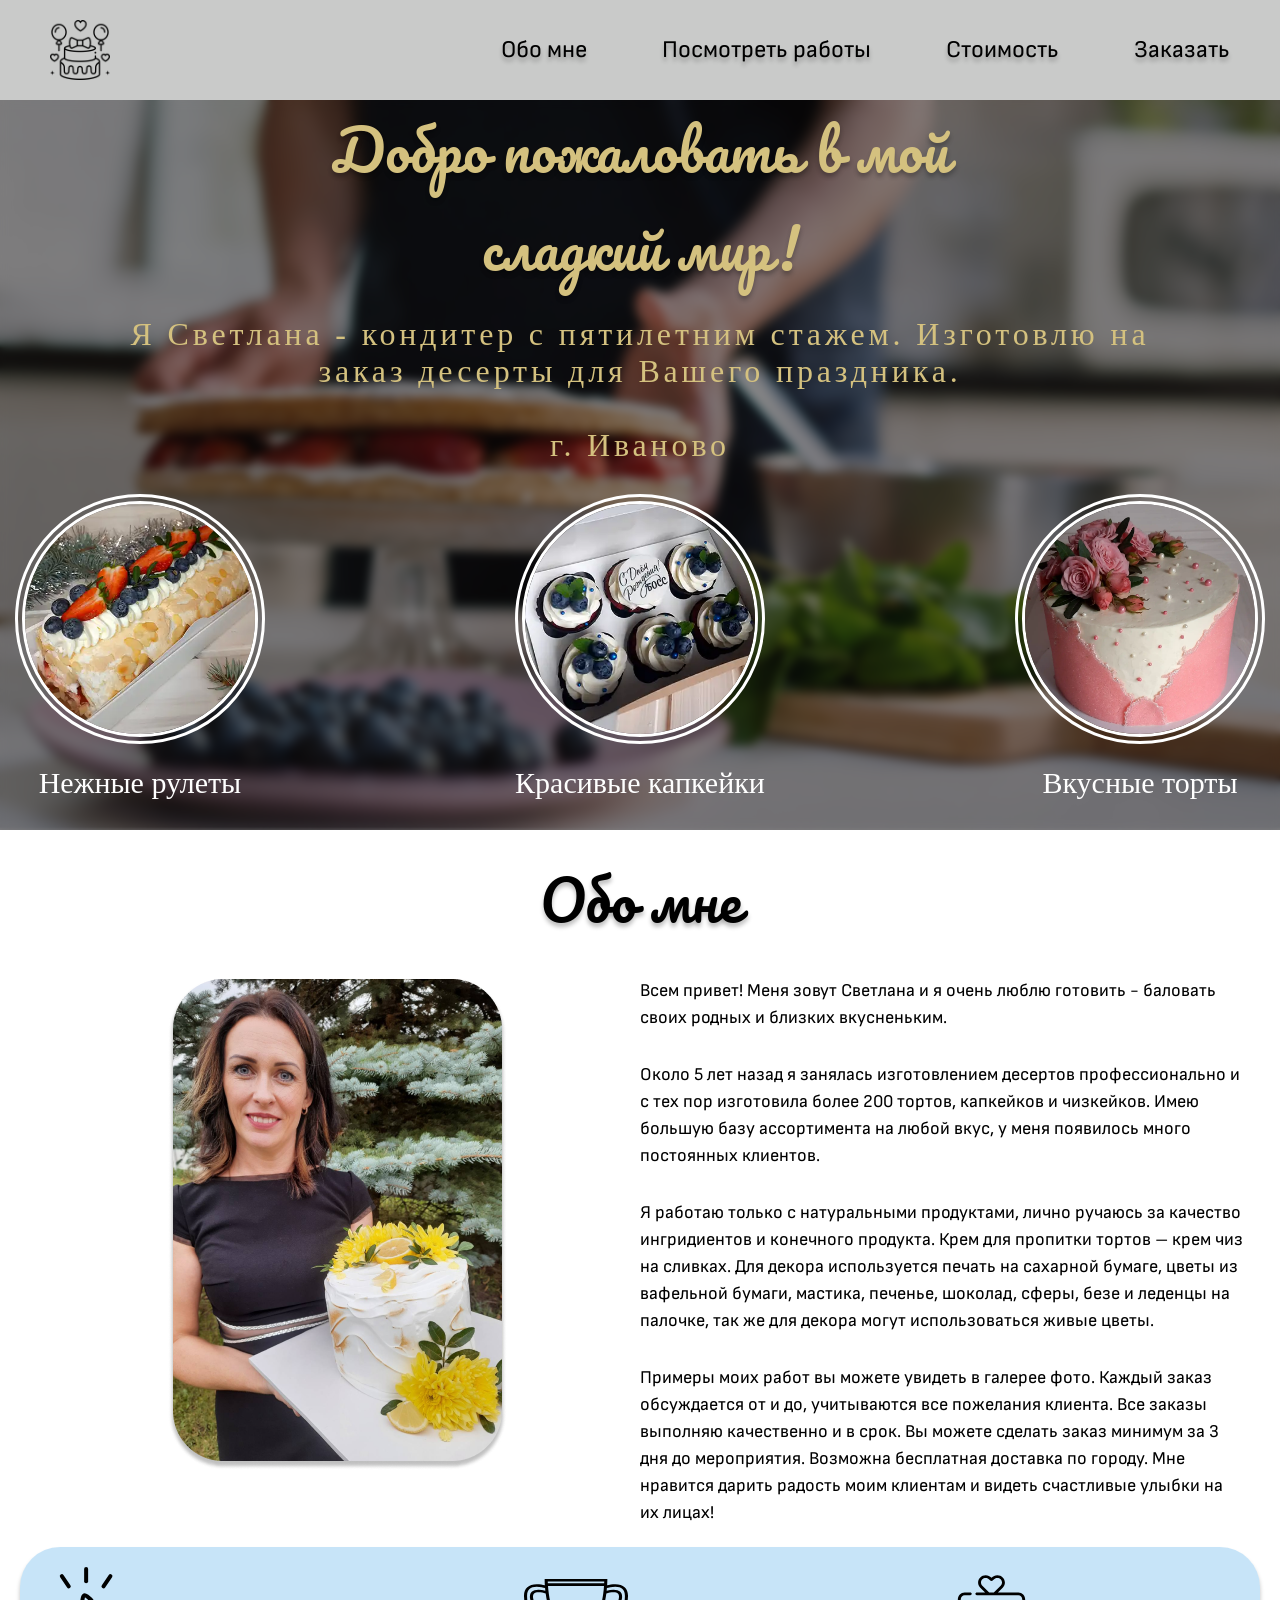
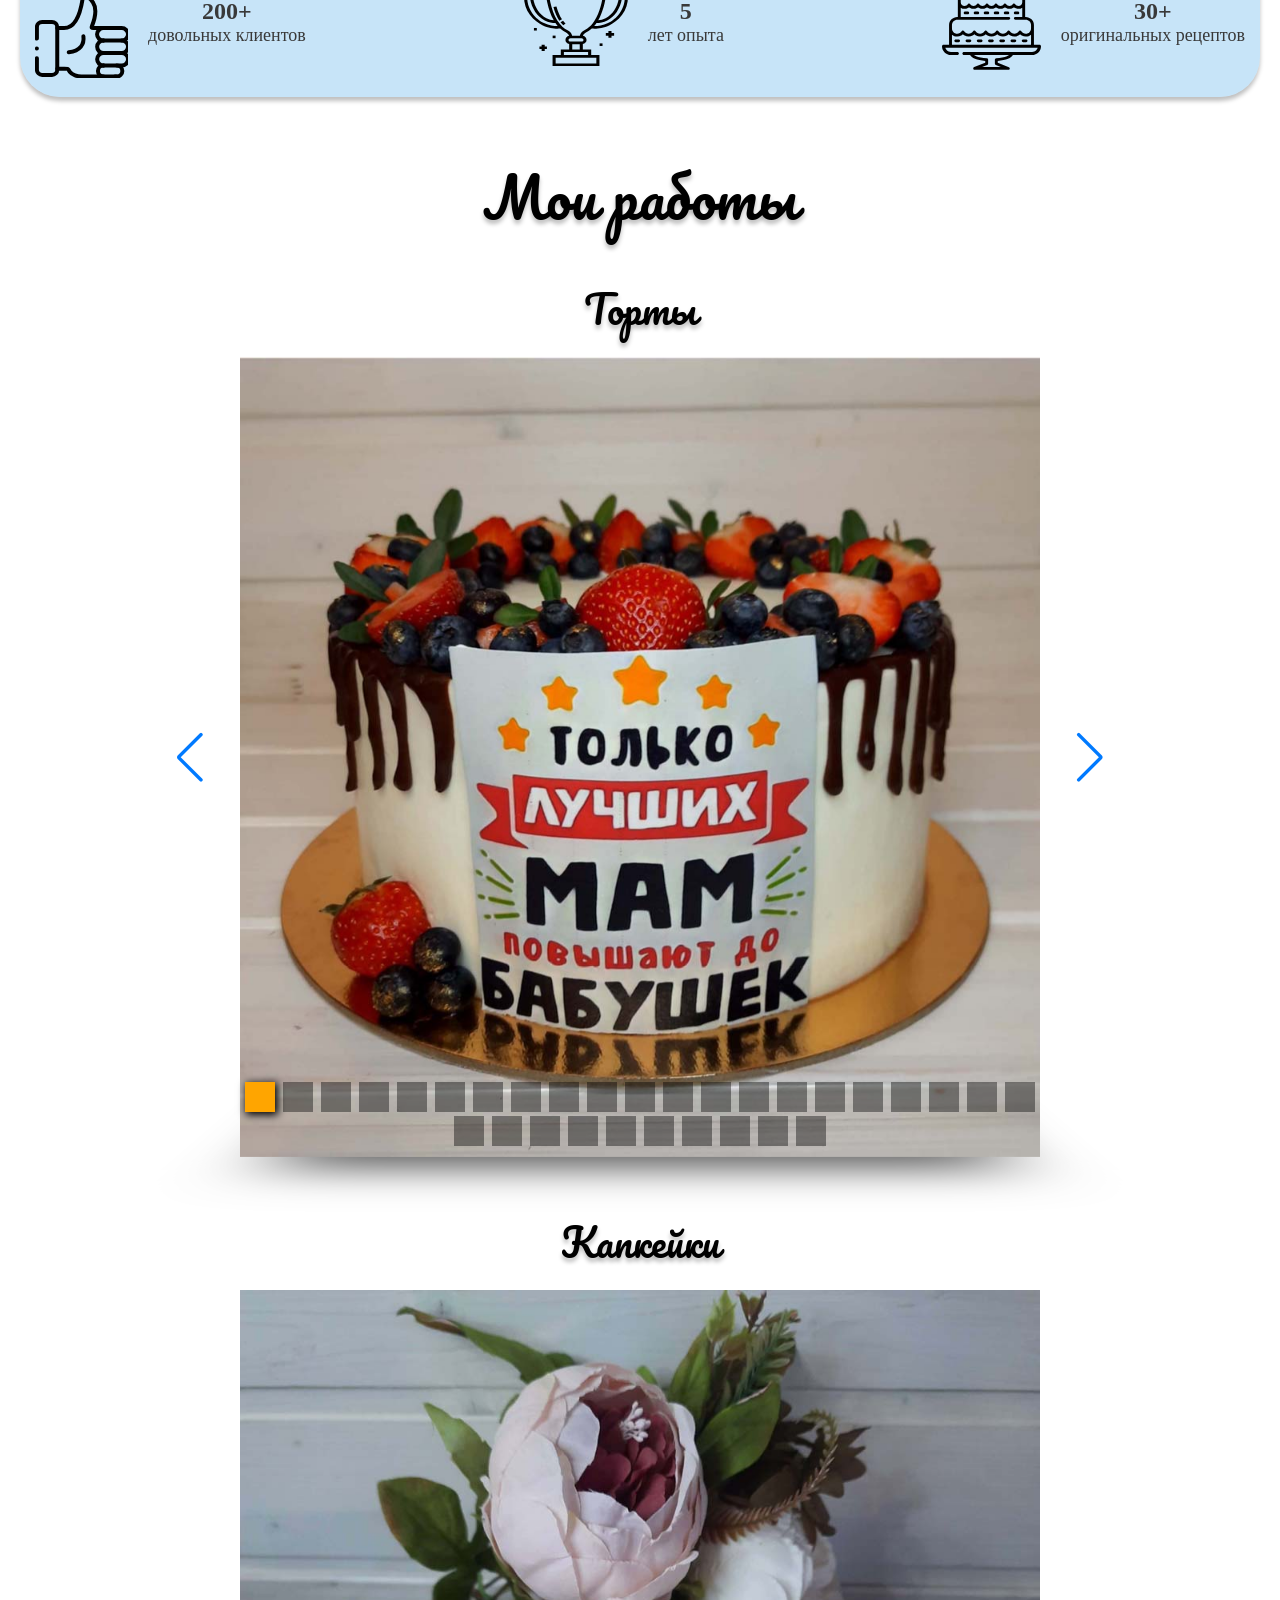
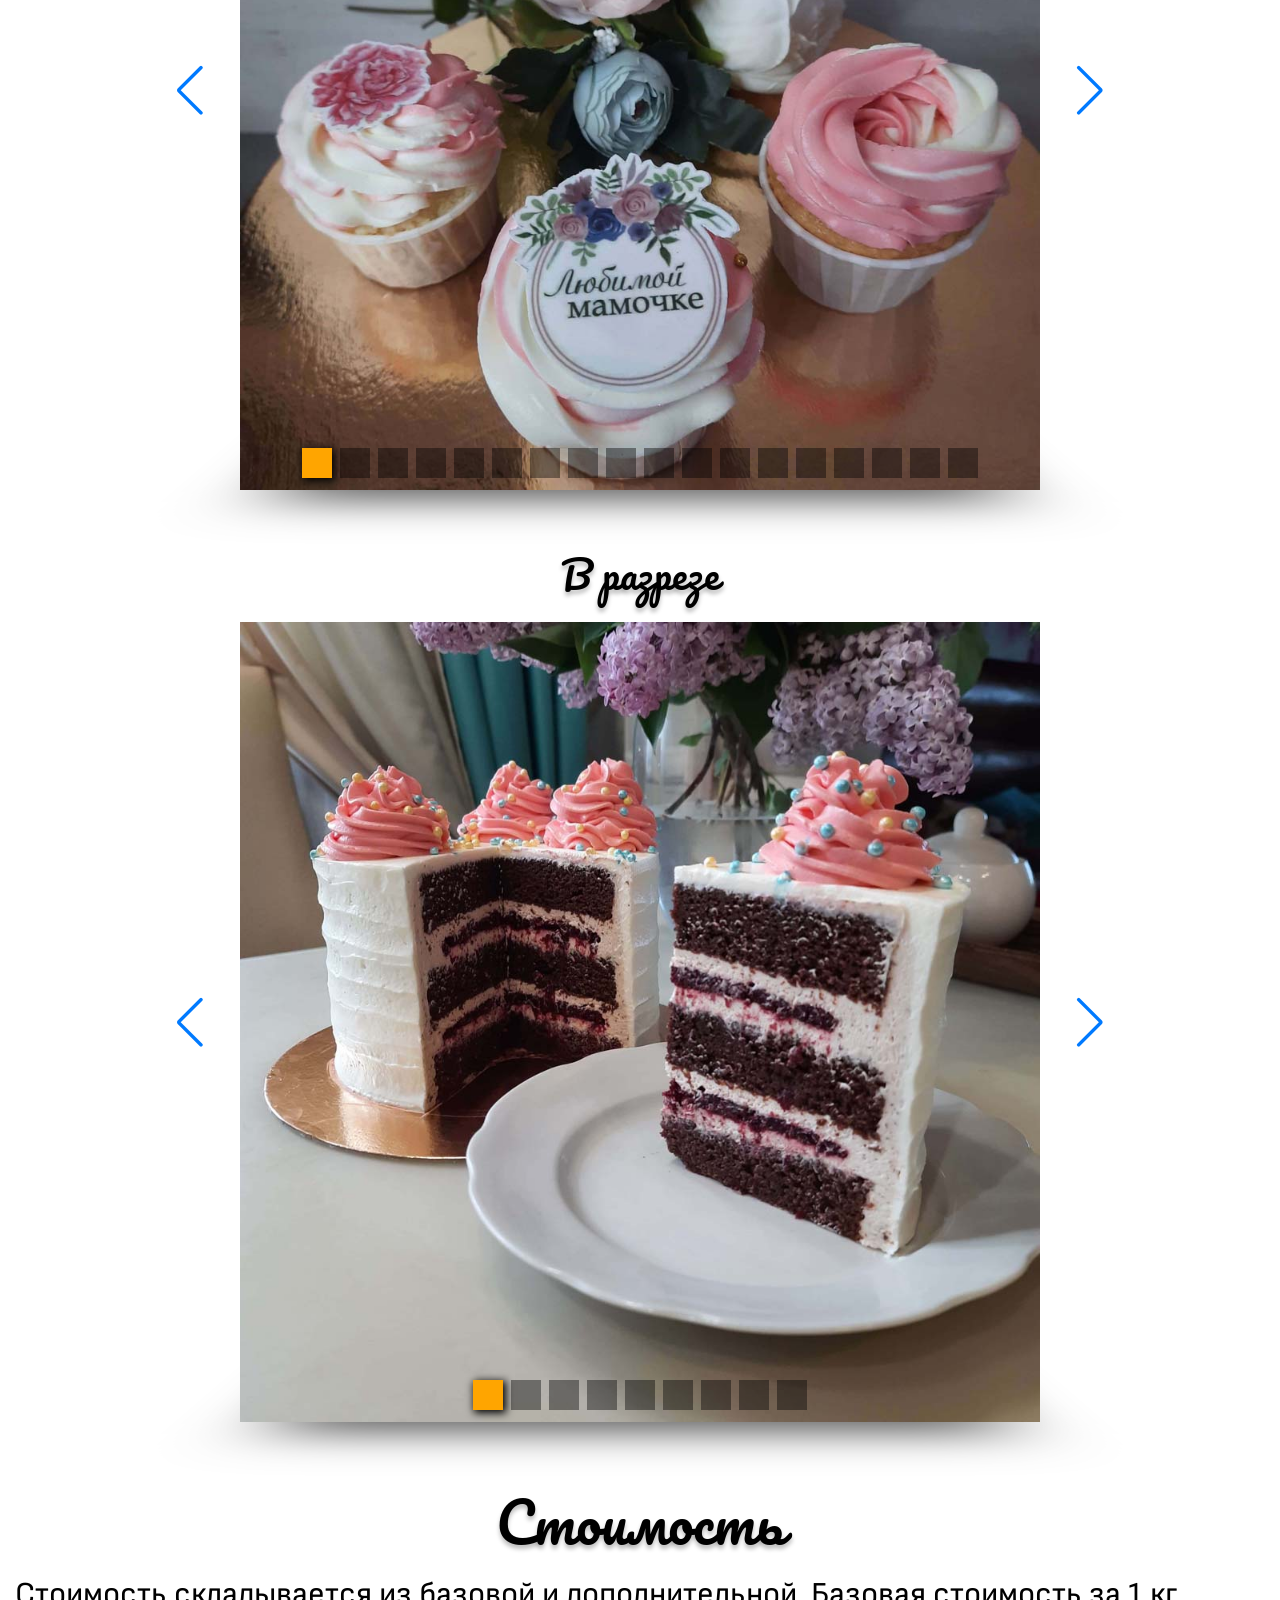
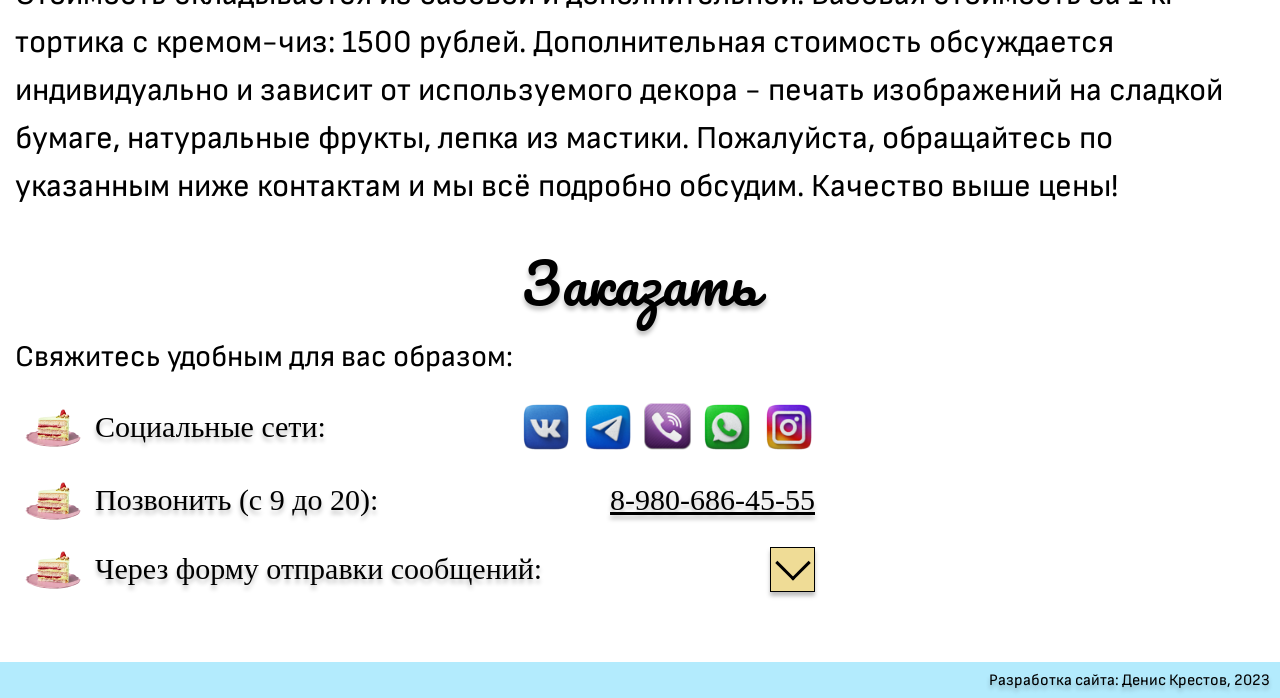
<file: index.html>
<!DOCTYPE html>
<html lang="ru">
  <head>
    <meta charset="UTF-8" />
    <meta name="viewport" content="width=device-width, initial-scale=1.0" />
    <meta
      name="description"
      content="Sweet37house - г. Иваново. Изготовление на заказ красивых и натуральных тортов, капкейков, чизкейков, меренговых рулетов. Возможна доставка по городам Иваново, Кохма. Лучший кондитер для Вашего праздника!"
    />
    <title>Sweet37house</title>
    <link
      rel="apple-touch-icon"
      sizes="57x57"
      href="icons/fav/apple-icon-57x57.png"
    />
    <link
      rel="apple-touch-icon"
      sizes="60x60"
      href="icons/fav/apple-icon-60x60.png"
    />
    <link
      rel="apple-touch-icon"
      sizes="72x72"
      href="icons/fav/apple-icon-72x72.png"
    />
    <link
      rel="apple-touch-icon"
      sizes="76x76"
      href="icons/fav/apple-icon-76x76.png"
    />
    <link
      rel="apple-touch-icon"
      sizes="114x114"
      href="icons/fav/apple-icon-114x114.png"
    />
    <link
      rel="apple-touch-icon"
      sizes="120x120"
      href="icons/fav/apple-icon-120x120.png"
    />
    <link
      rel="apple-touch-icon"
      sizes="144x144"
      href="icons/fav/apple-icon-144x144.png"
    />
    <link
      rel="apple-touch-icon"
      sizes="152x152"
      href="icons/fav/apple-icon-152x152.png"
    />
    <link
      rel="apple-touch-icon"
      sizes="180x180"
      href="icons/fav/apple-icon-180x180.png"
    />
    <link
      rel="icon"
      type="image/png"
      sizes="192x192"
      href="icons/fav/android-icon-192x192.png"
    />
    <link
      rel="icon"
      type="image/png"
      sizes="32x32"
      href="icons/fav/favicon-32x32.png"
    />
    <link
      rel="icon"
      type="image/png"
      sizes="96x96"
      href="icons/fav/favicon-96x96.png"
    />
    <link
      rel="icon"
      type="image/png"
      sizes="16x16"
      href="icons/fav/favicon-16x16.png"
    />
    <link rel="manifest" href="icons/fav/manifest.json" />
    <meta name="msapplication-TileColor" content="#ffffff" />
    <meta
      name="msapplication-TileImage"
      content="icons/fav/ms-icon-144x144.png"
    />
    <meta name="theme-color" content="#ffffff" />
    <link
      rel="stylesheet"
      href="https://cdn.jsdelivr.net/npm/swiper@10/swiper-bundle.min.css"
    />
    <link rel="stylesheet" href="fonts/stylesheet.css" />
    <link rel="stylesheet" href="css/reset.css" />
    <link rel="stylesheet" href="css/style.css" />
  </head>
  <body>
    <header class="header">
      <div class="container">
        <button class="burger-menu">
          <div class="burger-menu__button burger-menu_not-active">
            <span></span>
            <span></span>
            <span></span>
          </div>
        </button>
        <div class="header__content">
          <div class="header__logo">
            <img src="icons/logo.svg" alt="тортик" />
          </div>
          <nav class="header__nav nav-menu">
            <ul class="nav-menu__list">
              <li class="nav__item">
                <a href="#about" class="nav-menu__link">Обо мне</a>
              </li>
              <li class="nav__item">
                <a href="#section-gallery" class="nav-menu__link"
                  >Посмотреть работы</a
                >
              </li>
              <li class="nav__item">
                <a href="#section-price" class="nav-menu__link">Стоимость</a>
              </li>
              <li class="nav__item">
                <a href="#section-order" class="nav-menu__link">Заказать</a>
              </li>
            </ul>
          </nav>
        </div>
      </div>
    </header>
    <main>
      <section class="intro">
        <div class="intro__blur">
          <div class="container">
            <h1 class="intro__title">Добро пожаловать в мой сладкий мир!</h1>
            <h2 class="intro__text">
              Я Светлана - кондитер с пятилетним стажем. Изготовлю на заказ
              десерты для Вашего праздника. <br /><br />г. Иваново
            </h2>
            <div class="intro__picture-blocks">
              <div class="picture-block">
                <div class="picture-block__picture">
                  <img src="img/roll-tiny.webp" alt="Рулеты" />
                </div>
                <div class="picture-block__text">Нежные рулеты</div>
              </div>
              <div class="picture-block">
                <div class="picture-block__picture">
                  <img src="img/cupcake-tiny.webp" alt="Красивые капкейки" />
                </div>
                <div class="picture-block__text">Красивые капкейки</div>
              </div>
              <div class="picture-block">
                <div class="picture-block__picture">
                  <img src="img/cake-tiny.webp" alt="Вкусные торты" />
                </div>
                <div class="picture-block__text">Вкусные торты</div>
              </div>
            </div>
          </div>
        </div>
      </section>
      <section class="about">
        <div class="container">
          <h3 class="about__title" id="about">Обо мне</h3>
          <div class="about__content">
            <div class="about__img">
              <img src="img/about.png" alt="моя фотография" />
            </div>
            <div class="about__text-block">
              <p class="about__text">
                Всем привет! Меня зовут Светлана и я очень люблю готовить -
                баловать своих родных и близких вкусненьким.
              </p>
              <p class="about__text">
                Около 5 лет назад я занялась изготовлением десертов
                профессионально и с тех пор изготовила более 200 тортов,
                капкейков и чизкейков. Имею большую базу ассортимента на любой
                вкус, у меня появилось много постоянных клиентов.
              </p>
              <p class="about__text">
                Я работаю только с натуральными продуктами, лично ручаюсь за
                качество ингридиентов и конечного продукта. Крем для пропитки
                тортов – крем чиз на сливках. Для декора используется печать на
                сахарной бумаге, цветы из вафельной бумаги, мастика, печенье,
                шоколад, сферы, безе и леденцы на палочке, так же для декора
                могут использоваться живые цветы.
              </p>
              <p class="about__text">
                Примеры моих работ вы можете увидеть в галерее фото. Каждый
                заказ обсуждается от и до, учитываются все пожелания клиента.
                Все заказы выполняю качественно и в срок. Вы можете сделать
                заказ минимум за 3 дня до мероприятия. Возможна бесплатная
                доставка по городу. Мне нравится дарить радость моим клиентам и
                видеть счастливые улыбки на их лицах!
              </p>
            </div>
          </div>
        </div>
      </section>
      <section class="advantage">
        <div class="container">
          <div class="advantage__row">
            <div class="item-advantage">
              <div class="item-advantage__img">
                <img src="icons/adv-hand.svg" alt="иконка" />
              </div>
              <div class="item-advantage__text">
                <div class="item-advantage__text-top">200+</div>
                <div class="item-advantage__text-bottom">
                  довольных клиентов
                </div>
              </div>
            </div>
            <div class="item-advantage">
              <div class="item-advantage__img">
                <img src="icons/adv-trophy.svg" alt="иконка" />
              </div>
              <div class="item-advantage__text">
                <div class="item-advantage__text-top">5</div>
                <div class="item-advantage__text-bottom">лет опыта</div>
              </div>
            </div>
            <div class="item-advantage">
              <div class="item-advantage__img">
                <img src="icons/adv-cake.svg" alt="иконка" />
              </div>
              <div class="item-advantage__text">
                <div class="item-advantage__text-top">30+</div>
                <div class="item-advantage__text-bottom">
                  оригинальных рецептов
                </div>
              </div>
            </div>
          </div>
        </div>
      </section>
      <section class="photo-gallery" id="section-gallery">
        <div class="container">
          <h3 class="photo-gallery__title">Мои работы</h3>
          <div class="my-slider">
            <h4 class="photo-gallery__subtitle" id="slider-cakes">Торты</h4>
            <div class="swiper">
              <div class="swiper-wrapper cakes"></div>
              <div class="swiper-button-prev"></div>
              <div class="swiper-button-next"></div>
              <div class="swiper-pagination"></div>
            </div>
          </div>
          <div class="my-slider">
            <h4 class="photo-gallery__subtitle" id="slider-cupcakes">
              Капкейки
            </h4>
            <div class="swiper">
              <div class="swiper-wrapper cupcakes"></div>
              <div class="swiper-button-prev"></div>
              <div class="swiper-button-next"></div>
              <div class="swiper-pagination"></div>
            </div>
          </div>
          <div class="my-slider">
            <h4 class="photo-gallery__subtitle" id="slider-sliced">
              В разрезе
            </h4>
            <div class="swiper">
              <div class="swiper-wrapper sliced"></div>
              <div class="swiper-button-prev"></div>
              <div class="swiper-button-next"></div>
              <div class="swiper-pagination"></div>
            </div>
          </div>
        </div>
      </section>
      <section class="price" id="section-price">
        <div class="container">
          <h3 class="price__title">Стоимость</h3>
          <p class="price__text">
            Стоимость складывается из базовой и дополнительной. Базовая
            стоимоcть зa 1 кг тopтика с кремом-чиз: 1500 рублей. Дополнительная
            стоимость обсуждается индивидуально и зависит от используемого
            декора - печать изображений на сладкой бумаге, натуральные фрукты,
            лепка из мастики. Пожалуйста, обращайтесь по указанным ниже
            контактам и мы всё подробно обсудим. Качество выше цены!
          </p>
        </div>
      </section>
      <section class="order" id="section-order">
        <div class="container">
          <h3 class="order__title">Заказать</h3>
          <div class="order__subtitle">Свяжитесь удобным для вас образом:</div>
          <div class="order__list order-list">
            <div class="order-list__item">
              <div class="order-list__text">Социальные сети:</div>
              <div class="order-list__contacts">
                <div class="order-list__socials">
                  <a href="https://vk.com/id31940545"
                    ><img src="icons/social-vk.png" alt="иконка"
                  /></a>
                  <a href="https://t.me/Sweet37house"
                    ><img src="icons/social-telegram.png" alt="иконка"
                  /></a>
                  <a href="https://viber.click/79806864555"
                    ><img
                      class="order-list__socials-viber"
                      src="icons/social-viber.png"
                      alt="иконка"
                  /></a>
                  <a href="https://api.whatsapp.com/send?phone=79806864555"
                    ><img src="icons/social-whatsapp.png" alt="иконка"
                  /></a>
                  <a
                    href="https://www.instagram.com/p/CWDHHVdt3w0/?utm_medium=copy_link"
                    ><img src="icons/social-insta.png" alt="иконка"
                  /></a>
                </div>
              </div>
            </div>
            <div class="order-list__item">
              <div class="order-list__text">Позвонить (с 9 до 20):</div>
              <div class="order-list__contacts">
                <div class="order-list__socials">
                  <a href="tel:89806864555">8-980-686-45-55</a>
                </div>
              </div>
            </div>
            <div class="order-list__item">
              <div class="order-list__text">
                Через форму отправки сообщений:
              </div>
              <div class="order-list__btn order-btn">
                <span class="order-btn__line-1"></span>
                <span class="order-btn__line-2"></span>
              </div>
            </div>
          </div>
          <form action="#" class="order-form" id="form">
            <div class="order-form__wrapper">
              <input
                class="order-form__name"
                name="name"
                type="text"
                placeholder="Ваше имя*"
                required
              />
              <input
                class="order-form__tel"
                type="tel"
                name="phone"
                placeholder="Контактный номер телефона*"
                required
              />
              <textarea
                class="order-form__message"
                name="message"
                cols="30"
                rows="10"
                placeholder="Наберите сообщение"
              ></textarea>
              <button type="submit" class="order-form__btn">Отправить</button>
              <div class="order-form__info">
                * Сообщение отправляется на мою электронную почту, данные
                указываются для возможности обратной связи.
              </div>
            </div>
          </form>
        </div>
        <div class="order-form__popup">
          <div class="order-form__popup-body">
            <div class="order-form__title">
              Ваше обращение успешно отправлено!
            </div>
            <div class="order-form__popup-container">
              <a href="##" class="order-form__popup-button" id="closeButton"
                >Закрыть</a
              >
            </div>
          </div>
        </div>
      </section>
    </main>
    <footer class="footer">
      <div class="footer__text">Разработка сайта: Денис Крестов, 2023</div>
    </footer>
    <script src="js/insertPhoto.js"></script>
    <script src="https://cdn.jsdelivr.net/npm/swiper@10/swiper-bundle.min.js"></script>
    <script src="js/script.js"></script>
    <script src="js/sendMail.js"></script>
  </body>
</html>
</file>
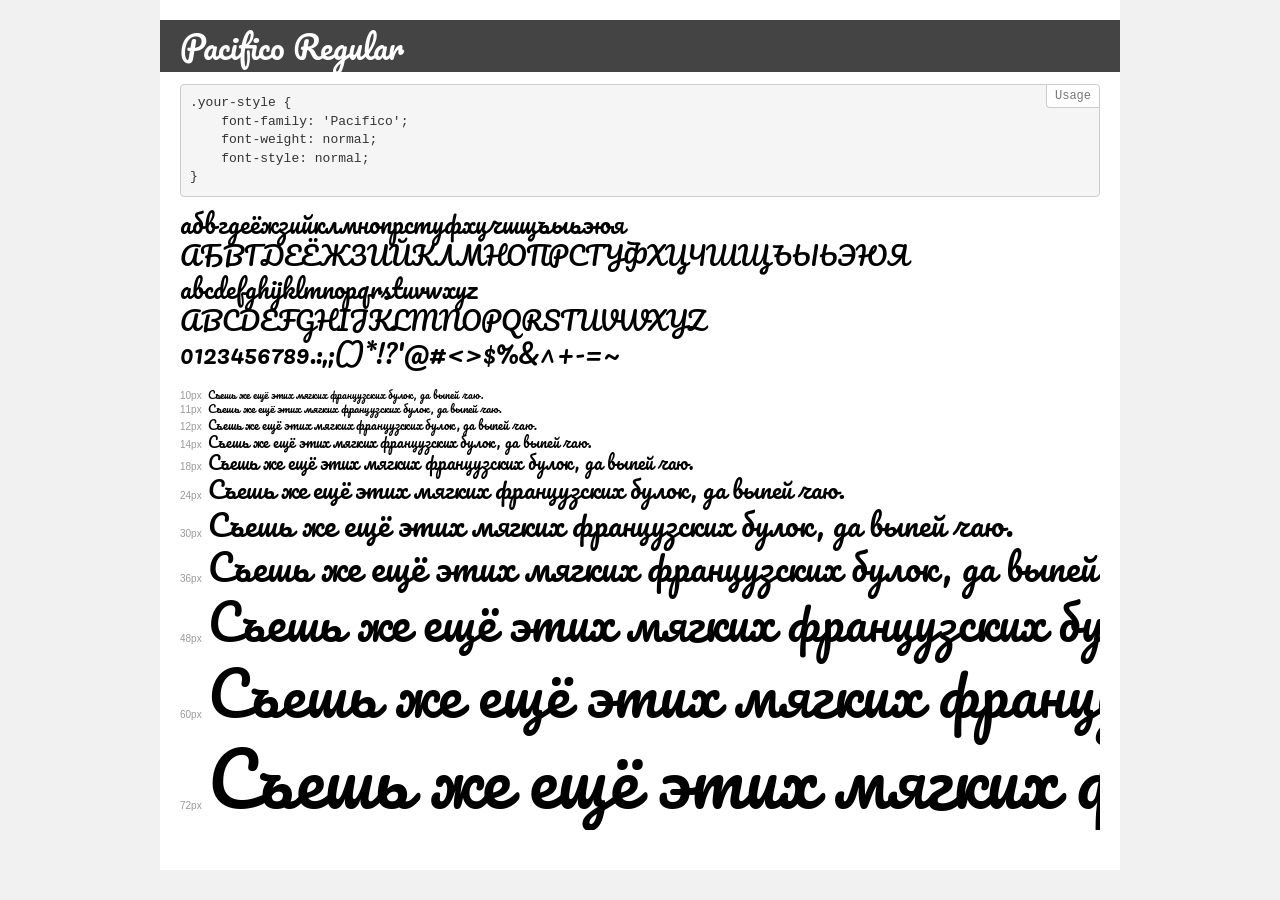
<file: fonts/demo.html>
<!DOCTYPE html>
<html>
<head>
    <meta charset="utf-8">
    <meta http-equiv="X-UA-Compatible" content="IE=edge">
    <meta name="viewport" content="width=device-width, initial-scale=1">
    <meta name="robots" content="noindex, noarchive">
    <title>Transfonter demo</title>
    <link href="stylesheet.css" rel="stylesheet">
    <style>
        /*
        http://meyerweb.com/eric/tools/css/reset/
        v2.0 | 20110126
        License: none (public domain)
        */
        html, body, div, span, applet, object, iframe,
        h1, h2, h3, h4, h5, h6, p, blockquote, pre,
        a, abbr, acronym, address, big, cite, code,
        del, dfn, em, img, ins, kbd, q, s, samp,
        small, strike, strong, sub, sup, tt, var,
        b, u, i, center,
        dl, dt, dd, ol, ul, li,
        fieldset, form, label, legend,
        table, caption, tbody, tfoot, thead, tr, th, td,
        article, aside, canvas, details, embed,
        figure, figcaption, footer, header, hgroup,
        menu, nav, output, ruby, section, summary,
        time, mark, audio, video {
            margin: 0;
            padding: 0;
            border: 0;
            font-size: 100%;
            font: inherit;
            vertical-align: baseline;
        }
        /* HTML5 display-role reset for older browsers */
        article, aside, details, figcaption, figure,
        footer, header, hgroup, menu, nav, section {
            display: block;
        }
        body {
            line-height: 1;
        }
        ol, ul {
            list-style: none;
        }
        blockquote, q {
            quotes: none;
        }
        blockquote:before, blockquote:after,
        q:before, q:after {
            content: '';
            content: none;
        }
        table {
            border-collapse: collapse;
            border-spacing: 0;
        }
        /* common styles */
        body {
            background: #f1f1f1;
            color: #000;
        }
        .page {
            background: #fff;
            width: 920px;
            margin: 0 auto;
            padding: 20px 20px 0 20px;
            overflow: hidden;
        }
        .font-container {
            overflow-x: auto;
            overflow-y: hidden;
            margin-bottom: 40px;
            line-height: 1.3;
            white-space: nowrap;
            padding-bottom: 5px;
        }
        h1 {
            position: relative;
            background: #444;
            font-size: 32px;
            color: #fff;
            padding: 10px 20px;
            margin: 0 -20px 12px -20px;
        }
        .letters {
            font-size: 25px;
            margin-bottom: 20px;
        }
        .s10:before {
            content: '10px';
        }
        .s11:before {
            content: '11px';
        }
        .s12:before {
            content: '12px';
        }
        .s14:before {
            content: '14px';
        }
        .s18:before {
            content: '18px';
        }
        .s24:before {
            content: '24px';
        }
        .s30:before {
            content: '30px';
        }
        .s36:before {
            content: '36px';
        }
        .s48:before {
            content: '48px';
        }
        .s60:before {
            content: '60px';
        }
        .s72:before {
            content: '72px';
        }
        .s10:before, .s11:before, .s12:before, .s14:before,
        .s18:before, .s24:before, .s30:before, .s36:before,
        .s48:before, .s60:before, .s72:before {
            font-family: Arial, sans-serif;
            font-size: 10px;
            font-weight: normal;
            font-style: normal;
            color: #999;
            padding-right: 6px;
        }
        pre {
            display: block;
            position: relative;
            padding: 9px;
            margin: 0 0 10px;
            font-family: Monaco, Menlo, Consolas, "Courier New", monospace !important;
            font-size: 13px;
            line-height: 1.428571429;
            color: #333;
            font-weight: normal !important;
            font-style: normal !important;
            background-color: #f5f5f5;
            border: 1px solid #ccc;
            overflow-x: auto;
            border-radius: 4px;
        }
        pre:after {
            display: block;
            position: absolute;
            right: 0;
            top: 0;
            content: 'Usage';
            line-height: 1;
            padding: 5px 8px;
            font-size: 12px;
            color: #767676;
            background-color: #fff;
            border: 1px solid #ccc;
            border-right: none;
            border-top: none;
            border-radius: 0 4px 0 4px;
            z-index: 10;
        }
        /* responsive */
        @media (max-width: 959px) {
            .page {
                width: auto;
                margin: 0;
            }
        }
    </style>
</head>
<body>
<div class="page">
    <div class="demo" style="font-family: 'Pacifico'; font-weight: normal; font-style: normal;">
        <h1>Pacifico Regular</h1>
        <pre>.your-style {
    font-family: 'Pacifico';
    font-weight: normal;
    font-style: normal;
}</pre>
        <div class="font-container">
            <p class="letters">
                абвгдеёжзийклмнопрстуфхцчшщъыьэюя<br>
АБВГДЕЁЖЗИЙКЛМНОПРСТУФХЦЧШЩЪЫЬЭЮЯ<br>
abcdefghijklmnopqrstuvwxyz<br>
ABCDEFGHIJKLMNOPQRSTUVWXYZ<br>
                0123456789.:,;()*!?'@#<>$%&^+-=~
            </p>
            <p class="s10" style="font-size: 10px;">Съешь же ещё этих мягких французских булок, да выпей чаю.</p>
            <p class="s11" style="font-size: 11px;">Съешь же ещё этих мягких французских булок, да выпей чаю.</p>
            <p class="s12" style="font-size: 12px;">Съешь же ещё этих мягких французских булок, да выпей чаю.</p>
            <p class="s14" style="font-size: 14px;">Съешь же ещё этих мягких французских булок, да выпей чаю.</p>
            <p class="s18" style="font-size: 18px;">Съешь же ещё этих мягких французских булок, да выпей чаю.</p>
            <p class="s24" style="font-size: 24px;">Съешь же ещё этих мягких французских булок, да выпей чаю.</p>
            <p class="s30" style="font-size: 30px;">Съешь же ещё этих мягких французских булок, да выпей чаю.</p>
            <p class="s36" style="font-size: 36px;">Съешь же ещё этих мягких французских булок, да выпей чаю.</p>
            <p class="s48" style="font-size: 48px;">Съешь же ещё этих мягких французских булок, да выпей чаю.</p>
            <p class="s60" style="font-size: 60px;">Съешь же ещё этих мягких французских булок, да выпей чаю.</p>
            <p class="s72" style="font-size: 72px;">Съешь же ещё этих мягких французских булок, да выпей чаю.</p>
        </div>
    </div>
</div>
</body>
</html>
</file>
<file: fonts/stylesheet.css>
/* This stylesheet generated by Transfonter (https://transfonter.org) on February 25, 2018 3:52 PM */

@font-face {
  font-family: "Pacifico";
  src: url("Pacifico-Regular.eot");
  src: local("Pacifico Regular"), local("Pacifico-Regular"),
    url("Pacifico-Regular.eot?#iefix") format("embedded-opentype"),
    url("Pacifico-Regular.woff") format("woff"),
    url("Pacifico-Regular.ttf") format("truetype");
  font-weight: normal;
  font-style: normal;
}

@font-face {
  font-family: "SofiaSans";
  src: local("SofiaSans"), local("Sofia Sans"), local("Sofia-Sans"),
    url("SofiaSans.ttf") format("truetype");
  font-weight: normal;
  font-style: normal;
}
</file>
<file: css/style.css>
html{scroll-behavior:smooth}.container{position:relative;max-width:1310px;margin:0 auto;padding:0 15px}.none{display:none !important}.order-form__popup{position:fixed;width:100%;height:100%;top:0;left:0;background:rgba(29,25,25,.6705882353);display:flex;justify-content:center;align-items:center;z-index:100;opacity:0;visibility:hidden}.order-form__popup_active{opacity:1;visibility:visible}.order-form__popup-body{width:500px;height:250px;padding:20px;display:flex;flex-direction:column;justify-content:space-evenly;background-color:#b5bbbf;border-radius:10px;border:1px solid #000;box-shadow:0px 4px 4px rgba(0,0,0,.25)}@media(max-width: 1038px){.order-form__popup-body{transform:scale(0.8)}}.order-form__title{font-size:28px;font-weight:700;text-align:center;margin:15px 0}.order-form__popup-container{display:flex;justify-content:center;margin:15px 0px 30px 0px}.order-form__popup-button{color:inherit;font-weight:500;font-size:22px;border-radius:10px;box-shadow:0px 4px 4px rgba(0,0,0,.25);background-color:#81859d;padding:15px 50px}.header{background:rgba(76,79,77,.3);position:relative}.header__content{display:flex;justify-content:space-between;align-items:center;padding:20px 35px}@media screen and (max-width: 400px){.header__content{padding:10px 10px}}.header__logo img{transition:all 1s}.header__logo img:hover{transform:rotate(360deg)}@media screen and (max-width: 400px){.header__logo{width:40px;height:40px}}@media screen and (max-width: 1023px){.nav-menu{display:none}}.nav-menu__list{display:flex;align-items:center;gap:50px}.nav-menu__link{font-family:SofiaSans;font-size:24px;text-shadow:0px 4px 4px rgba(0,0,0,.25);padding-left:25px;position:relative}.nav-menu__link:active{top:3px}.nav-menu__link::before{position:absolute;left:-30px;opacity:0;top:7.5px;content:"";width:15px;height:15px;border-radius:50%;background-color:#000;transition:all .5s}.nav-menu__link:hover::before{left:0;opacity:1}.nav-menu.open{display:block;background-color:#fff;position:fixed;top:0;left:0;z-index:10;width:100vw;height:100vh;display:flex;justify-content:center;padding-top:100px;overflow:hidden}.nav-menu.open .nav-menu__list{flex-direction:column}.nav-menu.open .nav-menu__link{font-size:32px}.burger-menu{position:absolute;top:50%;right:20px;transform:translate(0, -50%);z-index:11}@media screen and (min-width: 1024px){.burger-menu{display:none !important}}.burger-menu__button{min-width:42px;height:42px;background:rgba(0,0,0,0);border:1px solid rgba(255,255,255,0);padding:12px 8px;display:flex;flex-direction:column;justify-content:space-between;cursor:pointer;position:relative;transform:scale(1.5)}.burger-menu__button span{width:100%;height:2px;background:#000;border-radius:3px;box-shadow:0 2px 10px 0 rgba(0,0,0,.3);position:relative}.burger-menu_active span:nth-child(1){animation:ease .7s top forwards}.burger-menu_not-active span:nth-child(1){animation:ease .7s top-2 forwards}.burger-menu_active span:nth-child(2){animation:ease .7s scaled forwards}.burger-menu_not-active span:nth-child(2){animation:ease .7s scaled-2 forwards}.burger-menu_active span:nth-child(3){animation:ease .7s bottom forwards}.burger-menu_not-active span:nth-child(3){animation:ease .7s bottom-2 forwards}@keyframes top{0%{top:0;transform:rotate(0deg)}50%{top:7px;transform:rotate(0deg)}100%{top:7px;transform:rotate(45deg)}}@keyframes top-2{0%{top:7px;transform:rotate(45deg)}50%{top:7px;transform:rotate(0deg)}100%{top:0;transform:rotate(0deg)}}@keyframes bottom{0%{bottom:0;transform:rotate(0deg)}50%{bottom:7px;transform:rotate(0deg)}100%{bottom:7px;transform:rotate(135deg)}}@keyframes bottom-2{0%{bottom:7px;transform:rotate(135deg)}50%{bottom:7px;transform:rotate(0)}100%{bottom:0;transform:rotate(0)}}@keyframes scaled{50%{transform:scale(0)}100%{transform:scale(0)}}@keyframes scaled-2{0%{transform:scale(0)}50%{transform:scale(0)}100%{transform:scale(1)}}.intro{background:url("/img/intro-bg.jpg") center/cover no-repeat}.intro__blur{background:rgba(15,13,13,.5);-webkit-backdrop-filter:blur(5px);backdrop-filter:blur(5px);padding-bottom:30px}.intro__title{color:#d4c17f;max-width:740px;text-align:center;margin:0 auto;text-shadow:0px 4px 4px rgba(0,0,0,.25);font-family:Pacifico;font-size:56px;margin-bottom:20px}@media screen and (max-width: 1023px){.intro__title{font-size:42px}}@media screen and (max-width: 550px){.intro__title{font-size:36px}}.intro__text{color:#d4c17f;max-width:1050px;margin:0 auto;text-align:center;font-family:Sofia Sans;font-size:32px;letter-spacing:3.84px;margin-bottom:30px}@media screen and (max-width: 1023px){.intro__text{font-size:26px}}@media screen and (max-width: 550px){.intro__text{font-size:18px}}.intro__picture-blocks{display:flex;justify-content:space-between}.picture-block{display:flex;flex-direction:column;align-items:center}.picture-block__picture{border:10px double #fff;border-radius:50%;text-align:center;margin-bottom:22px;transition:all .3s;width:250px;height:250px;overflow:hidden}@media screen and (max-width: 1023px){.picture-block__picture{width:180px;height:180px}}@media screen and (max-width: 650px){.picture-block__picture{width:160px;height:160px}}@media screen and (max-width: 550px){.picture-block__picture{width:100px;height:100px}}.picture-block__picture img{transition:all .5s}.picture-block__picture img:hover{transform:scale(1.2)}.picture-block__text{text-align:center;color:#fff;font-family:Sofia Sans;font-size:30px;font-weight:500}@media screen and (max-width: 1023px){.picture-block__text{font-size:22px}}@media screen and (max-width: 550px){.picture-block__text{font-size:18px}}.about{padding:20px}.about__title{font-family:Pacifico;font-size:56px;text-align:center;text-shadow:0px 4px 4px rgba(0,0,0,.25);margin-bottom:30px}.about__content{display:grid;grid-template-columns:repeat(2, 1fr);justify-items:center}@media screen and (max-width: 768px){.about__content{grid-template-columns:1fr}}.about__img{text-align:center;margin-bottom:30px}.about__text{font-family:SofiaSans;font-size:18px;font-weight:500;line-height:150%}.about__text:not(:last-child){margin-bottom:30px}.item-advantage{display:flex;align-items:center}.item-advantage__img{margin-right:20px}@media screen and (max-width: 768px){.item-advantage__img{display:none}}.item-advantage__text-top{color:#393939;text-align:center;font-family:Montserrat;font-size:24px;font-weight:700}@media screen and (max-width: 1023px){.item-advantage__text-top{font-size:18px}}.item-advantage__text-bottom{color:#393939;text-align:center;font-family:Montserrat;font-size:18px}@media screen and (max-width: 1023px){.item-advantage__text-bottom{font-size:12px}}.advantage{margin:0 20px;border-radius:40px;background:rgba(93,175,235,.34);box-shadow:0px 4px 4px 0px rgba(0,0,0,.25);margin-bottom:50px}.advantage__row{height:150px;display:flex;gap:30px;justify-content:space-between;align-items:center}@media screen and (max-width: 650px){.advantage__row{height:120px}}@media screen and (max-width: 520px){.advantage__row{height:80px}}.photo-gallery{margin-bottom:50px}.photo-gallery__title{text-align:center;text-shadow:0px 4px 4px rgba(0,0,0,.25);font-family:Pacifico;font-size:56px;margin-bottom:30px;padding:0 10px}.photo-gallery__subtitle{text-align:center;text-shadow:0px 4px 4px rgba(0,0,0,.25);font-family:Pacifico;font-size:38px;margin-bottom:15px}.swiper{max-width:800px;width:100%;height:auto}.my-slider{margin-bottom:50px}.swiper-slide img{width:100%;height:100%}.swiper-wrapper{box-sizing:content-box;align-items:center}@media screen and (min-width: 768px){.swiper-button-next,.swiper-button-prev{height:200px;width:100px;transform:translate(0, -50%);margin-top:0}}@media screen and (min-width: 768px){.swiper-button-next{right:-100px}}@media screen and (min-width: 768px){.swiper-button-prev{left:-100px}}.swiper-button-prev:after,.swiper-button-next:after{font-size:50px;position:relative}.swiper-pagination-bullet{width:30px;height:30px;display:inline-block;border-radius:0;background:#000;opacity:.4}.swiper-pagination-bullet-active{box-shadow:2px 2px 8px 1px #000;opacity:1;background:orange}@media screen and (max-width: 768px){.swiper-pagination{display:none}}.price{margin-bottom:23px}.price__title{text-align:center;text-shadow:0px 4px 4px rgba(0,0,0,.25);font-family:Pacifico;font-size:56px}@media screen and (max-width: 768px){.price__title{font-size:42px}}.price__text{font-family:SofiaSans;font-size:32px;font-style:normal;font-weight:500;line-height:150%}@media screen and (max-width: 768px){.price__text{font-size:18px}}.order__title{text-align:center;text-shadow:0px 4px 4px rgba(0,0,0,.25);font-family:Pacifico;font-size:56px;margin-bottom:11px}@media screen and (max-width: 767px){.order__title{font-size:42px}}.order__subtitle{font-family:SofiaSans;font-size:30px;margin-bottom:29px}@media screen and (max-width: 767px){.order__subtitle{font-size:22px}}@media screen and (max-width: 410px){.order__subtitle{font-size:18px}}.order-list{margin-bottom:20px}.order-list__item{max-width:800px;display:flex;justify-content:space-between;align-items:center}.order-list__item:not(:last-child){margin-bottom:30px}.order-list__text{text-shadow:0px 4px 4px rgba(0,0,0,.25);font-family:Montserrat;font-size:30px;padding-left:80px;position:relative}@media screen and (max-width: 767px){.order-list__text{font-size:18px}}@media screen and (max-width: 465px){.order-list__text{padding-left:5px}}@media screen and (max-width: 410px){.order-list__text{font-size:14px}}.order-list__text::after{content:"";background-image:url("/icons/order-icon.png");position:absolute;top:-2px;left:10px;width:56px;height:40px}@media screen and (max-width: 767px){.order-list__text::after{top:-12px}}@media screen and (max-width: 465px){.order-list__text::after{display:none}}.order-list__socials{display:flex;align-items:center;justify-content:space-between}.order-list__socials a:not(:last-child){margin-right:10px}.order-list__socials a img{width:52px;height:52px}.order-list__socials a img:hover{transform:translate(0, -5px)}@media screen and (max-width: 767px){.order-list__socials a img{width:42px;height:42px}}@media screen and (max-width: 410px){.order-list__socials a img{width:32px;height:32px}}.order-list__socials a{text-shadow:0px 4px 4px rgba(0,0,0,.25);font-family:Montserrat;font-size:30px;text-decoration:underline}@media screen and (max-width: 767px){.order-list__socials a{font-size:18px}}@media screen and (max-width: 410px){.order-list__socials a{font-size:12px}}.order-list__socials-viber{width:47px !important;height:47px !important}@media screen and (max-width: 767px){.order-list__socials-viber{width:38px !important;height:38px !important}}@media screen and (max-width: 410px){.order-list__socials-viber{width:28px !important;height:28px !important}}.order-btn{box-shadow:0px 4px 4px rgba(0,0,0,.25);width:45px;height:45px;border:1px solid #000;background:rgba(236,212,124,.8);position:relative}@media screen and (max-width: 767px){.order-btn{transform:scale(0.7)}}@media screen and (max-width: 410px){.order-btn{transform:scale(0.5)}}.order-btn__line-1{display:block;background:#000;width:25px;height:3px;position:absolute;left:-2.5px;bottom:10px;transform-origin:right;transform:rotate(45deg)}.order-btn__line-2{display:block;background:#000;width:25px;height:3px;position:absolute;right:-2.5px;bottom:10px;transform-origin:left;transform:rotate(-45deg)}.order-btn_open{transform:rotate(180deg)}@media screen and (max-width: 767px){.order-btn_open{transform:rotate(180deg) scale(0.7)}}@media screen and (max-width: 410px){.order-btn_open{transform:rotate(180deg) scale(0.5)}}.order-form{margin-bottom:50px;overflow:hidden}.order-form__wrapper{padding:30px;border:2px solid #000;grid-gap:20px;transition:all .3s;transform:translate(0, -110%);display:none}.order-form__wrapper-open{display:grid;transform:translate(0, 0)}.order-form__name{width:320px;height:41px;background:#c3cecb;border-radius:5px;border:1px solid #000;padding-left:5px;font-family:Montserrat;font-size:18px;color:#393939}@media screen and (max-width: 410px){.order-form__name{width:100%}}.order-form__name::-moz-placeholder{font-family:Montserrat;font-size:18px;color:#393939}.order-form__name::placeholder{font-family:Montserrat;font-size:18px;color:#393939}@media screen and (max-width: 410px){.order-form__name::-moz-placeholder{font-size:14px}.order-form__name::placeholder{font-size:14px}}.order-form__tel{width:320px;height:41px;background:#c3cecb;border-radius:5px;border:1px solid #000;padding-left:5px;font-family:Montserrat;font-size:18px;color:#393939}@media screen and (max-width: 410px){.order-form__tel{width:100%}}.order-form__tel::-moz-placeholder{font-family:Montserrat;font-size:18px;color:#393939}.order-form__tel::placeholder{font-family:Montserrat;font-size:18px;color:#393939}@media screen and (max-width: 410px){.order-form__tel::-moz-placeholder{font-size:14px}.order-form__tel::placeholder{font-size:14px}}.order-form__message{background:#c3cecb;border-radius:5px;border:1px solid #000;padding:5px 0 0 5px;resize:none;font-family:Montserrat;font-size:18px;color:#393939}@media screen and (max-width: 410px){.order-form__message{width:100%}}.order-form__message::-moz-placeholder{font-family:Montserrat;font-size:18px;color:#393939}.order-form__message::placeholder{font-family:Montserrat;font-size:18px;color:#393939}@media screen and (max-width: 410px){.order-form__message::-moz-placeholder{font-size:14px}.order-form__message::placeholder{font-size:14px}}.order-form__btn{border-radius:10px;border:1px solid #000;background:rgba(255,230,0,.6);box-shadow:2px 2px 4px 1px #000;text-shadow:0px 4px 4px rgba(0,0,0,.25);font-family:SofiaSans;font-size:24px;padding:15px 46px;width:226px}@media screen and (max-width: 410px){.order-form__btn{font-size:18px;width:100%}}.order-form__btn:hover{background:rgba(255,230,0,.881);transform:translate(0, -3px)}.order-form__btn:active{transform:translate(0, 0px)}.order-form__info{font-family:Sofia Sans;font-size:18px}.footer{background-color:rgba(5,190,249,.3)}.footer__text{color:#000;text-shadow:0px 4px 4px rgba(0,0,0,.25);font-family:SofiaSans;font-size:16px;text-align:right;padding:10px}/*# sourceMappingURL=style.css.map */
</file>
